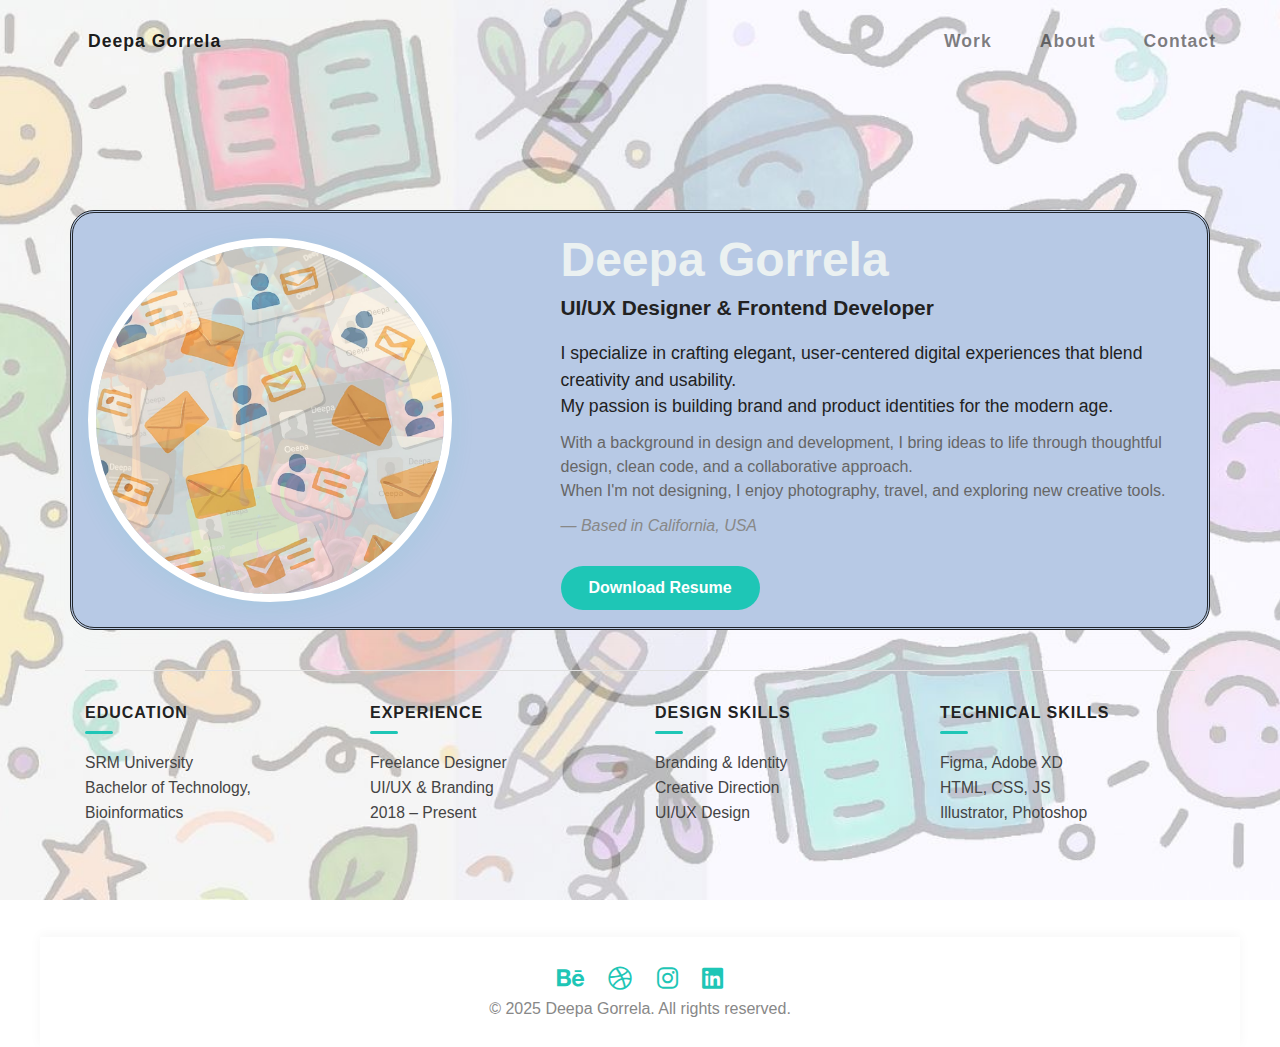
<file: about.html>
<!DOCTYPE html>
<html lang="en">
<head>
    <meta charset="UTF-8">
    <meta name="viewport" content="width=device-width, initial-scale=1.0">
    <title>DG Portfolio</title>
    <link rel="stylesheet" href="style.css">
    <link rel="stylesheet" href="https://cdnjs.cloudflare.com/ajax/libs/font-awesome/6.4.0/css/all.min.css">
    <link rel="stylesheet" href="https://stackpath.bootstrapcdn.com/bootstrap/4.5.2/css/bootstrap.min.css">
</head>
<body class="about-modern">
    <!-- <header class="about-header"> -->
        <!-- <div class="about-logo">DG</div> -->
          <nav class="navbar navbar-expand-lg navbar-light about-nav">
            <a class="navbar-brand" href="index.html">Deepa Gorrela</a>
            <button class="navbar-toggler" type="button" data-toggle="collapse" data-target="#navbarNavAltMarkup"
                aria-controls="navbarNavAltMarkup" aria-expanded="false" aria-label="Toggle navigation">
                <span class="navbar-toggler-icon"></span>
            </button>
            <div class="collapse navbar-collapse justify-content-end" id="navbarNavAltMarkup">
                <div class="navbar-nav">
                    <a class="nav-item nav-link" href="index.html">Work</a>
                    <!-- <a class="nav-item nav-link" href="portfolio.html">Portfolio</a> -->
                    <a class="nav-item nav-link" href="about.html">About</a>
                    <a class="nav-item nav-link" href="contact.html">Contact</a>
                </div>
            </div>
        </nav>
    

    </header>
    <main class="about-main container">
        <div class="about-hero row align-items-center">
            <div class="col-md-5 text-center">
                <img src="contact.jpg" alt="Deepa Gorrela" class="about-photo">
            </div>
            <div class="col-md-7">
                <h1 class="about-name">Deepa Gorrela</h1>
                <h2 class="about-title">
                    UI/UX Designer &amp; Frontend Developer
                </h2>
                <p class="about-summary">
                    I specialize in crafting elegant, user-centered digital experiences that blend creativity and usability.<br>
                    My passion is building brand and product identities for the modern age.
                </p>
                <p class="about-desc">
                    With a background in design and development, I bring ideas to life through thoughtful design, clean code, and a collaborative approach.<br>
                    When I'm not designing, I enjoy photography, travel, and exploring new creative tools.
                </p>
                <p class="about-location">
                    <em>&mdash; Based in California, USA</em>
                </p>
                <a href="resume.pdf" class="about-download-link" download>Download Resume</a>
            </div>
        </div>
        <hr class="about-divider">
        <div class="row about-details">
            <div class="col-md-3 col-6 mb-4">
                <h5 class="about-section-title">EDUCATION</h5>
                <div class="about-section-underline"></div>
                <p class="about-section-content">
                    SRM University<br>
                    Bachelor of Technology, Bioinformatics
                </p>
            </div>
            <div class="col-md-3 col-6 mb-4">
                <h5 class="about-section-title">EXPERIENCE</h5>
                <div class="about-section-underline"></div>
                <p class="about-section-content">
                    Freelance Designer<br>
                    UI/UX &amp; Branding<br>
                    2018 &ndash; Present
                </p>
            </div>
            <div class="col-md-3 col-6 mb-4">
                <h5 class="about-section-title">DESIGN SKILLS</h5>
                <div class="about-section-underline"></div>
                <p class="about-section-content">
                    Branding &amp; Identity<br>
                    Creative Direction<br>
                    UI/UX Design
                </p>
            </div>
            <div class="col-md-3 col-6 mb-4">
                <h5 class="about-section-title">TECHNICAL SKILLS</h5>
                <div class="about-section-underline"></div>
                <p class="about-section-content">
                    Figma, Adobe XD<br>
                    HTML, CSS, JS<br>
                    Illustrator, Photoshop
                </p>
            </div>
        </div>
    </main>
    <footer class="about-footer">
        <div>
            <a href="#"><i class="fab fa-behance"></i></a>
            <a href="#"><i class="fab fa-dribbble"></i></a>
            <a href="#"><i class="fab fa-instagram"></i></a>
            <a href="#"><i class="fab fa-linkedin"></i></a>
        </div>
        <p>&copy; 2025 Deepa Gorrela. All rights reserved.</p>
    </footer>
</body>
</html>
</file>
<file: style.css>
@import url('https://fonts.googleapis.com/css?family=Oswald:400,700');

:root {
  --level-one: translateZ(3rem);
  --level-two: translateZ(6rem);
  --level-three: translateZ(9rem);
  
  --fw-normal: 400;
  --fw-bold: 700;
  
  --clr: #b7c9e5;
}

*, *::before, *::after {
  box-sizing: border-box;
  margin: 0;
}



.card {
  width: 400px;
}

.card__content {
  text-align: center;
  position: relative;
  padding: 15em 5em;
  transition: transform 3s;
  /* // background: pink; */
  transform-style: preserve-3d;
}

.card:hover .card__content {
  transform: rotateY(.5turn);
}

.card__front,
.card__back {
  position: absolute;
  top: 0;
  bottom: 0;
  left: 0;
  right: 0;
  padding: 5em 3em;
  backface-visibility: hidden;
  transform-style: preserve-3d;
  display: grid;
  align-content: center;
}

.card__front {
  background-color: var(--clr);
  background-size: cover;
  background-blend-mode: overlay;
  color: #333;
}

.card__front::before {
  content: '';
  position: absolute;
  --spacer: 1em;
  top: var(--spacer);
  bottom: var(--spacer);
  left: var(--spacer);
  right: var(--spacer);
  /* border: 3px solid currentColor; */
  transform: var(--level-one);
}

.card__title {
  font-size: 3.5rem;
  transform: var(--level-three);
  order: 2;
  text-transform: uppercase;
}

.card__subtitle {
  transform: var(--level-two);
  text-transform: uppercase;
  letter-spacing: 4px;
  font-size: .75rem;
  font-weight: var(--fw-bold);
  opacity: .7;
}

.card__body {
  transform: var(--level-two);
  font-weight: var(fw-normal);
  font-size: 1.5rem;
  line-height: 1.6;
}



.card__back {
  transform: rotateY(.5turn);
  color: var(--clr);
  background: #333;
}

html, body {
    height: 100%;
}

body {
    min-height: 100vh;
    display: flex;
    flex-direction: column;
    padding-left: 40px;
    padding-right: 40px;

}

@media (max-width: 768px) {
    body {
        padding-left: 10px;
        padding-right: 10px;
    }
}


.container-fluid {
    flex: 1 0 auto;
}

footer {
    flex-shrink: 0;
    width: 100%;
    /* background: #fff; */
    padding: 20px 0 10px 0;
    text-align: center;
    box-shadow: 0 -2px 12px rgba(0,0,0,0.04);
}

.portfolio-item {
    width: 500px;
    height: 500px;
    border-radius: 50%;
    overflow: hidden;
    margin: 20px auto;
    display: flex;
    align-items: center;
    justify-content: center;
    box-shadow: 0 2px 12px rgba(0,0,0,0.08);
    background: #c8c1e6;
}

/* .portfolio-item .card {
    width: 100%;
    height: 100%;
    border-radius: 50%;
    overflow: hidden;
    display: flex;
    align-items: center;
    justify-content: center;
    background: transparent;
    box-shadow: none;
} */

.card__front, .card__back {
    border-radius: 50%;
    width: 100%;
    height: 100%;
    display: flex;
    flex-direction: column;
    align-items: center;
    justify-content: center;
    background: inherit;
}

.card__title {
    font-size: 1.1rem;
    text-align: center;
    margin-bottom: 0.2em;
}

.card__subtitle {
    font-size: 0.7rem;
    text-align: center;
    opacity: 0.7;
}

.card-body--center p {
    padding-left: 150px;
    padding-right: 150px;
}

.navbar {
    margin-top: 12px;
}
.contact{
    width: 50%;
}
/* Add or update in style.css */

.contact.card {
    display: flex;
    flex-direction: row;
    align-items: flex-start;
    gap: 40px;
    padding: 32px;
    max-width: 1100px;
    margin: 40px auto;
    width: 100%;
}

.contact.card form {
    flex: 2;
    display: flex;
    flex-direction: column;
    gap: 16px;
    width: 100%;
    max-width: 700px;
}

@media (max-width: 992px) {
    .contact.card {
        max-width: 98vw;
        gap: 20px;
        padding: 16px;
    }
    .contact.card form {
        max-width: 100%;
    }
}

@media (max-width: 768px) {
    .contact.card {
        flex-direction: column;
        gap: 16px;
        padding: 10px;
    }
    .contact.card form {
        width: 100%;
        max-width: 100%;
    }
}

.contact.card form label {
    margin-bottom: 4px;
    font-weight: 500;
}

.contact.card form input[type="text"],
.contact.card form input[type="email"],
.contact.card form textarea {
    width: 100%;
    padding: 8px 12px;
    border: 1px solid #cccccc;
    border-radius: 6px;
    font-size: 1rem;
}

.contact.card form input[type="submit"] {
    width: 120px;
    align-self: flex-start;
    margin-top: 8px;
}

body.contact-page {
    background: url('contact.jpg') no-repeat center center fixed;
    background-size: cover;
}

/* Add to style.css */
/* Add to style.css */

.about-modern {
    background: #f8fafb;
    min-height: 100vh;
    background: url('about-modern.jpg') center center/cover no-repeat fixed;

}

.about-header {
    display: flex;
    justify-content: space-between;
    align-items: center;
    padding: 36px 60px 0 60px;
    background: transparent;
}

.about-logo {
    font-size: 2.2rem;
    font-weight: bold;
    color: #1ec6b6;
    letter-spacing: 2px;
    font-family: 'Montserrat', sans-serif;
}

.about-nav a {
    color: #888;
    font-weight: 600;
    margin-left: 32px;
    text-decoration: none;
    letter-spacing: 1px;
    font-size: 1.1rem;
    transition: color 0.2s;
}
.about-nav a.active,
.about-nav a:hover {
    color: #1ec6b6;
    border-bottom: 2px solid #1ec6b6;
    padding-bottom: 2px;
}

.about-main {
    padding-top: 100px;
    margin-top: 40px;
    margin-bottom: 40px;
}

.about-hero {
    margin-bottom: 32px;
}

.about-photo-container {
    position: relative;
    display: inline-block;
    width: 380px;
    height: 380px;
}

.about-photo {
    width: 364px;
    height: 364px;
    object-fit: cover;
    border-radius: 50%;
    background: #fff;
    border: 8px solid #fff;
    box-shadow: 0 4px 24px rgba(30,198,182,0.10);
    display: block;
    position: relative;
    z-index: 1;
}

.about-photo-container::after {
    content: "";
    position: absolute;
    top: 0;
    left: 0;
    width: 380px;
    height: 380px;
    border-radius: 50%;
    border: 6px solid #ff6f2c;
    z-index: 0;
    box-sizing: border-box;
    pointer-events: none;
}
.about-name {
    font-size: 3rem;
    font-weight: 700;
    color: #ebf1f1;
    margin-bottom: 0.5rem;
    font-family: 'Montserrat', sans-serif;
}

.about-title {
    font-size: 1.3rem;
    font-weight: 600;
    color: #222;
    margin-bottom: 1.2rem;
}

.about-summary {
    font-size: 1.1rem;
    color: #222;
    margin-bottom: 0.7rem;
    font-weight: 500;
}

.about-desc {
    color: #666;
    font-size: 1rem;
    margin-bottom: 0.7rem;
}

.about-location {
    color: #888;
    font-size: 1rem;
}

.about-divider {
    margin: 40px 0 32px 0;
    border-top: 1.5px solid #e0e0e0;
}

.about-details {
    margin-bottom: 32px;
}

.about-section-title {
    font-size: 1rem;
    font-weight: 700;
    letter-spacing: 1px;
    color: #222;
    margin-bottom: 0.5rem;
}

.about-section-underline {
    width: 28px;
    height: 3px;
    background: #1ec6b6;
    margin-bottom: 1rem;
    border-radius: 2px;
}

.about-section-content {
    color: #444;
    font-size: 0.98rem;
    line-height: 1.6;
}

.about-footer {
    text-align: center;
    padding: 24px 0 10px 0;
    color: #888;
    font-size: 1rem;
    background: transparent;
}

.about-footer a {
    font-size: 1.5rem;
    color: #1ec6b6;
    margin: 0 10px;
    transition: color 0.2s;
}
.about-footer a:hover {
    color: #222;
}

@media (max-width: 900px) {
    .about-header {
        flex-direction: column;
        align-items: flex-start;
        padding: 24px 16px 0 16px;
    }
    .about-main {
        margin-top: 24px;
        margin-bottom: 24px;
    }
    .about-photo {
        width: 220px;
        height: 220px;
    }
    .about-name {
        font-size: 2.1rem;
    }
    .about-hero {
        flex-direction: column;
        text-align: center;
    }
}

.about-download-link {
    display: inline-block;
    margin-top: 12px;
    padding: 10px 28px;
    background: #1ec6b6;
    color: #fff;
    border-radius: 24px;
    font-weight: 600;
    text-decoration: none;
    font-size: 1rem;
    transition: background 0.2s;
}
.about-download-link:hover {
    background: #ff6f2c;
    color: #fff;
}

.about-hero {
    /* background: url('about.jpg') center center/cover no-repeat; */
    background-color: #b7c9e5;
    border-radius: 24px;
    min-height: 420px;
    margin-bottom: 32px;
    box-shadow: 0 4px 24px rgba(224, 241, 241, 0.04);
    display: flex;
    align-items: center;
    border-style: double;
}

.home-body {
    
    background-size: cover;
    color: #fff;
}
</file>
